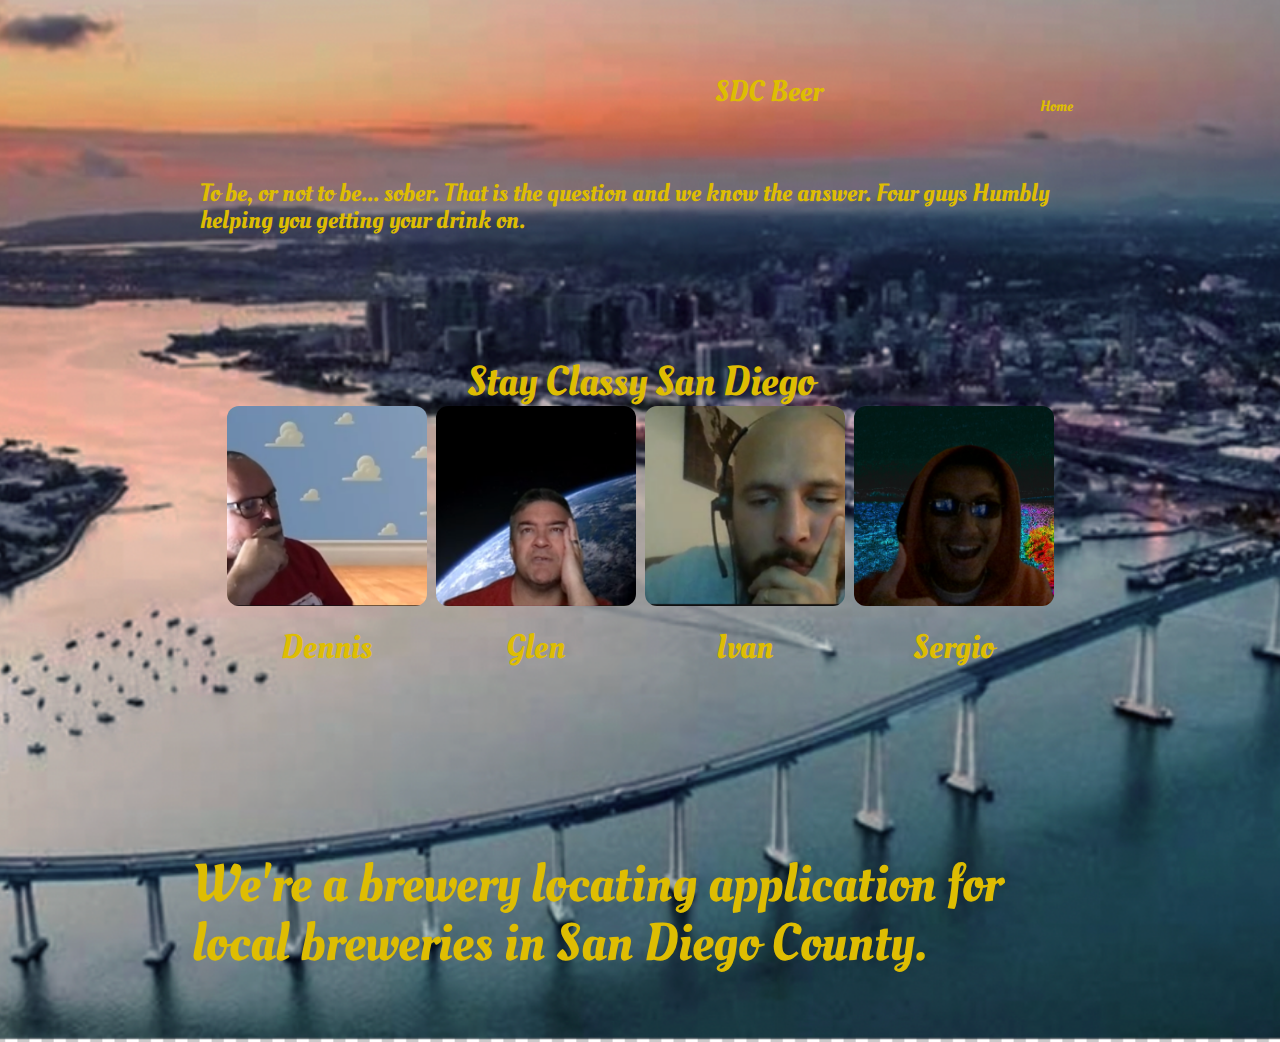
<file: About.html>
<html lang="en">

<head>
    <meta charset="UTF-8" />

    <meta name="viewport" content="width=device-width, initial-scale=1, shrink-to-fit=no" />
    <!-- Import Google Icon Font -->
    <link href="https://fonts.googleapis.com/icon?family=Material+Icons" rel="stylesheet" />
    <!-- Oleo Font -->
    <link rel="preconnect" href="https://fonts.gstatic.com" />
    <link href="https://fonts.googleapis.com/css2?family=Oleo+Script:wght@700&display=swap" rel="stylesheet" />

    <!-- Compiled and minified CSS -->
    <link rel="stylesheet" href="https://cdnjs.cloudflare.com/ajax/libs/materialize/1.0.0/css/materialize.min.css" />

    <!-- Compiled and minified JavaScript -->
    <script src="https://cdnjs.cloudflare.com/ajax/libs/materialize/1.0.0/js/materialize.min.js"></script>

    <link rel="stylesheet" href="./Assets/style.css" />

    <title>SDC Beer.About</title>
</head>

<body id="about">
    <div class="nav-wrapper transparent">
        <div class="container" id="aboutNav">
            <!-- Brand logo -->
            <ul>
                <h1><a id="logo" href="./index.html" class="center-brand-logo">SDC Beer</a></h1>

                <ul class="right hide-on-med-and-down">
                    <h2><a id="home" href="#">Home</a></h2>
                </ul>
            </ul>
        </div>
    </div>
    <br />
    <br />
    <br />
    <br />
    <!-- Row with Slogan -->
    <div class="row">
        <div class="col s12" class="slogan">
            <br />
            <h5 class="container" id="slogan">
                <strong>To be, or not to be... sober. That is the question and we know the
            answer. Four guys Humbly helping you getting your drink on.</strong
          >
          <br />
          <br />
        </h5>
        <br />
        <br />
        <br />
        <h3 class="center">
          <p id="san-diego"><strong>Stay Classy San Diego</strong></p>
                <div class="image-card">
                    <img src="./Assets/Dennis.png" alt="Dennis">
                    <h4>Dennis</h4>
                </div>
                <div class="image-card">
                    <img src="./Assets/Glen.png" alt="Glen">
                    <h4>Glen</h4>
                </div>
                <div class="image-card">
                    <img src="./Assets/Ivan.png" alt="Ivan">
                    <h4>Ivan</h4>
                </div>
                <div class="image-card">
                    <img src="./Assets/Sergio.png" alt="Sergio">
                    <h4>Sergio</h4>
                </div>
                </h3>


        </div>

    </div>
    <br />
    <br />
    <main class="container">
        <br />
        <br />
        <br />
        <h2 id="about-app">
            We're a brewery locating application for local breweries in San Diego County.
        </h2>
    </main>

    <script src="https://code.jquery.com/jquery-3.5.1.min.js"></script>
    <!-- Compiled and minified JavaScript -->
    <script src="https://cdnjs.cloudflare.com/ajax/libs/materialize/1.0.0/js/materialize.min.js"></script>
</body>

</html>
</file>
<file: Assets/style.css>
* {
    font-family: "Oleo Script", cursive;
}

header {
    background: url(Mainbackground.jpg);
    background-size: cover;
    background-position: center;
    min-height: 1000px;
}

@media screen and (max-width: 670px) {
    header {
        min-height: 500px;
    }
}

a {
    font-size: 1rem;
    margin: 1rem;
}


/* image of beermug */

.citylink {
    background-image: url(BeerMug.png);
    position: left;
    padding-left: 35px;
    background-size: 50px;
    background-repeat: no-repeat;
    color: rgb(222, 189, 2);
}

#link1,
#link2,
#link3,
#link4,
#link5 {
    font-size: 30px;
}

a:hover {
    color: #2c90fa;
}


/* Columns of breweries and favorites-transparent  */

#breweries,
#favorites {
    background: transparent;
    color: grgb(222, 189, 2);
}


/* List of items on both columns-breweries & favorites */

.collection .collection-item.list {
    background: transparent;
    color: rgb(222, 189, 2);
}

li a {
    font-size: 20px;
    color: rgb(222, 189, 2);
}

li {
    font-size: 20px;
}

.validate {
    color: rgb(222, 189, 2);
}

#map {
    color: rgb(222, 189, 2);
}

#city-type li {
    display: inline-block;
    /* You can also add some margins here to make it look prettier */
    zoom: 1;
    *display: inline;
    /* this fix is needed for IE7- */
}

#home,
#about-link,
#slogan,
#logo-home,
#favorites,
#breweries,
#location-info,
#para-info {
    color: rgb(222, 189, 2);
}

#favorites-switch {
    color: rgb(222, 189, 2);
    display: none;
}


/*About page styles */

#about {
    background: url(About.2.png);
    background-size: cover;
    background-position: center;
    min-height: 1000px;
}

#logo {
    color: rgb(222, 189, 2);
    position: absolute;
    left: 0;
    right: 0;
}

h3 #san-diego {
    flex: auto;
    justify-content: center;
    margin: auto;
    width: 50%;
    font-size: 42px;
    color: rgb(222, 189, 2);
}

#about-app {
    color: rgb(222, 189, 2);
}


/* grgmap.js styles*/

#map {
    width: 500px;
    height: 525px;
    justify-content: center;
    margin-top: 25px;
    margin-left: 200px;
}

.card-title {
    color: rgb(222, 189, 2);
    justify-content: center;
    width: 500px
}

#name-info,
#address1-info,
#address2-info,
#phone-info {
    color: rgb(222, 189, 2);
}

#infoCard {
    margin-left: 620px;
}

.center-brand-logo {
    font-size: 30px;
    padding-left: 700px;
}

#clearLabel {
    color: rgb(222, 189, 2);
    font-size: 1rem;
    padding-right: 2rem;
}

#clearBtn {
    height: 15px;
    width: 20px;
    border-radius: 24px;
    padding-right: 35px;
}

img {
    display: inline-block;
    object-fit: cover;
    height: 200px;
    width: 200px;
    border-radius: 12px;
}

.image-card {
    display: inline-block;
    object-fit: cover;
    height: 200px;
    width: 200px;
    border-radius: 12px;
    color: rgb(222, 189, 2);
}
</file>
